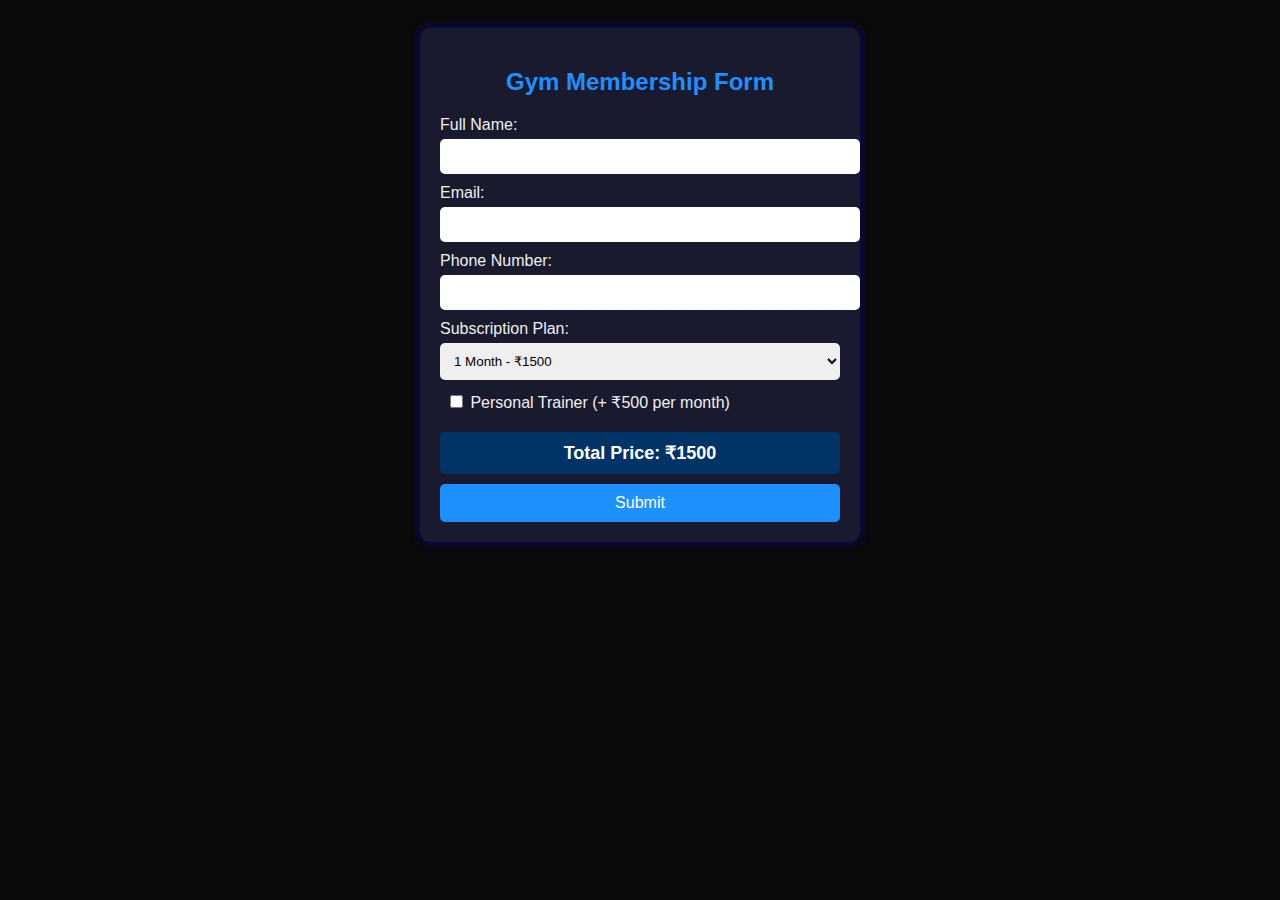
<file: joinus.html>
<!DOCTYPE html>
<html lang="en">
<head>
    <meta charset="UTF-8">
    <meta name="viewport" content="width=device-width, initial-scale=1.0">
    <title>Gym Membership Form</title>

    <!-- 
    - favicon
  -->
  <link rel="shortcut icon" href="./favivon.png" type="image/svg+xml">
  
    <style>
        body {
            font-family: Arial, sans-serif;
            background-color: #0a0a0a;
            color: #f0f0f0;
            text-align: center;
            padding: 20px;
        }

        .container {
            max-width: 400px;
            margin: auto;
            padding: 20px;
            background: #1a1a2e;
            border-radius: 10px;
            box-shadow: 0 0 10px rgba(0, 0, 255, 0.5);
        }

        h2 {
            color: #1e90ff;
        }

        label {
            display: block;
            margin-top: 10px;
            text-align: left;
            font-size: 16px;
        }

        input, select {
            width: 100%;
            padding: 10px;
            margin-top: 5px;
            border: none;
            border-radius: 5px;
        }

        input[type="checkbox"] {
            width: auto;
            margin-left: 10px;
        }

        .price-box {
            margin-top: 20px;
            padding: 10px;
            background: #003366;
            color: #fff;
            font-size: 18px;
            font-weight: bold;
            border-radius: 5px;
        }

        button {
            background-color: #1e90ff;
            color: white;
            padding: 10px;
            border: none;
            width: 100%;
            font-size: 16px;
            margin-top: 10px;
            cursor: pointer;
            border-radius: 5px;
        }

        button:hover {
            background-color: #0056b3;
        }
    </style>
</head>
<body>

    <div class="container">
        <h2>Gym Membership Form</h2>
        <form id="gymForm">
            <label for="name">Full Name:</label>
            <input type="text" id="name" required>

            <label for="email">Email:</label>
            <input type="email" id="email" required>

            <label for="phone">Phone Number:</label>
            <input type="tel" id="phone" required>

            <label for="subscription">Subscription Plan:</label>
            <select id="subscription" onchange="calculatePrice()">
                <option value="1" data-price="1500">1 Month - ₹1500</option>
                <option value="3" data-price="4000">3 Months - ₹4000</option>
                <option value="6" data-price="7000">6 Months - ₹7000</option>
                <option value="12" data-price="12000">12 Months - ₹12000</option>
            </select>

            <label>
                <input type="checkbox" id="ptOption" onchange="calculatePrice()"> Personal Trainer (+ ₹500 per month)
            </label>

            <div class="price-box">
                Total Price: ₹<span id="totalPrice">1500</span>
            </div>

            <button type="submit">Submit</button>
        </form>
    </div>

    <script>
        function calculatePrice() {
            const subscription = document.getElementById("subscription");
            const ptOption = document.getElementById("ptOption");
            const totalPriceBox = document.getElementById("totalPrice");

            const months = parseInt(subscription.value);
            const basePrice = parseInt(subscription.options[subscription.selectedIndex].dataset.price);
            const ptPrice = ptOption.checked ? months * 500 : 0;

            const totalPrice = basePrice + ptPrice;
            totalPriceBox.innerText = totalPrice;
        }

        document.getElementById("gymForm").addEventListener("submit", function (event) {
            event.preventDefault();
            alert("Form submitted successfully!");
        });
    </script>

</body>
</html>
</file>
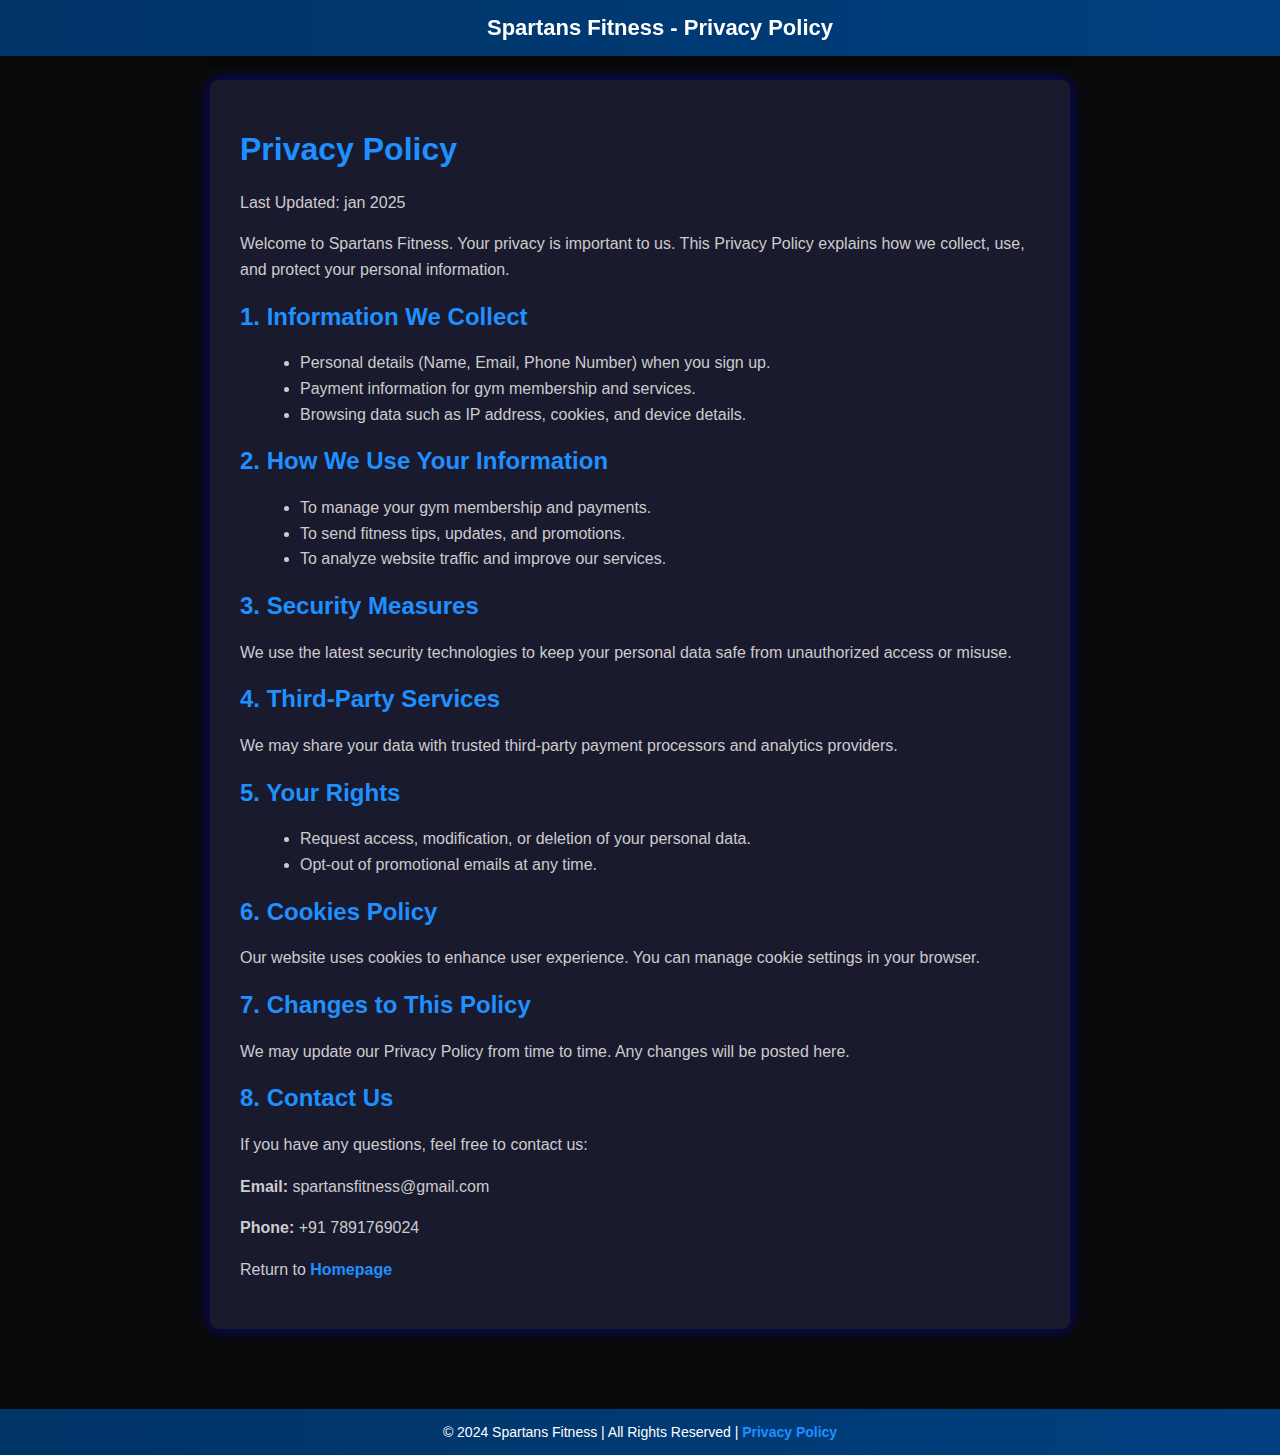
<file: privacy.html>
<!DOCTYPE html>
<html lang="en">
<head>
    <meta charset="UTF-8">
    <meta name="viewport" content="width=device-width, initial-scale=1.0">
    <title>Privacy Policy - Spartans Fitness</title>
    <link rel="shortcut icon" href="./favivon.png" type="image/svg+xml">
    <style>
        /* Global Styles */
        body {
            font-family: 'Arial', sans-serif;
            margin: 0;
            padding: 0;
            background-color: #0a0a0a;
            color: #f0f0f0;
        }

        /* Header Styling */
        .header {
            background: linear-gradient(90deg, #003366, #004080);
            color: white;
            padding: 15px 20px;
            text-align: center;
            font-size: 22px;
            font-weight: bold;
            position: fixed;
            width: 100%;
            top: 0;
            left: 0;
            box-shadow: 0px 4px 8px rgba(0, 0, 0, 0.3);
            z-index: 1000;
        }

        /* Main Container */
        .container {
            max-width: 800px;
            margin: 80px auto;
            padding: 30px;
            background: #1a1a2e;
            border-radius: 8px;
            box-shadow: 0px 0px 15px rgba(0, 0, 255, 0.5);
        }

        h1, h2 {
            color: #1e90ff;
        }

        p, li {
            font-size: 16px;
            line-height: 1.6;
            color: #ccc;
        }

        ul {
            margin-left: 20px;
        }

        /* Links Styling */
        a {
            color: #1e90ff;
            text-decoration: none;
            font-weight: bold;
            transition: 0.3s ease-in-out;
        }

        a:hover {
            text-decoration: underline;
            color: #3399ff;
        }

        /* Footer Styling */
        .footer {
            text-align: center;
            padding: 15px;
            margin-top: 20px;
            background: linear-gradient(90deg, #003366, #004080);
            color: white;
            font-size: 14px;
        }
    </style>
</head>
<body>

    <div class="header">
        Spartans Fitness - Privacy Policy
    </div>

    <div class="container">
        <h1>Privacy Policy</h1>
        <p>Last Updated: jan 2025</p>

        <p>Welcome to Spartans Fitness. Your privacy is important to us. This Privacy Policy explains how we collect, use, and protect your personal information.</p>

        <h2>1. Information We Collect</h2>
        <ul>
            <li>Personal details (Name, Email, Phone Number) when you sign up.</li>
            <li>Payment information for gym membership and services.</li>
            <li>Browsing data such as IP address, cookies, and device details.</li>
        </ul>

        <h2>2. How We Use Your Information</h2>
        <ul>
            <li>To manage your gym membership and payments.</li>
            <li>To send fitness tips, updates, and promotions.</li>
            <li>To analyze website traffic and improve our services.</li>
        </ul>

        <h2>3. Security Measures</h2>
        <p>We use the latest security technologies to keep your personal data safe from unauthorized access or misuse.</p>

        <h2>4. Third-Party Services</h2>
        <p>We may share your data with trusted third-party payment processors and analytics providers.</p>

        <h2>5. Your Rights</h2>
        <ul>
            <li>Request access, modification, or deletion of your personal data.</li>
            <li>Opt-out of promotional emails at any time.</li>
        </ul>

        <h2>6. Cookies Policy</h2>
        <p>Our website uses cookies to enhance user experience. You can manage cookie settings in your browser.</p>

        <h2>7. Changes to This Policy</h2>
        <p>We may update our Privacy Policy from time to time. Any changes will be posted here.</p>

        <h2>8. Contact Us</h2>
        <p>If you have any questions, feel free to contact us:</p>
        <p><strong>Email:</strong> spartansfitness@gmail.com</p>
        <p><strong>Phone:</strong> +91 7891769024</p>

        <p>Return to <a href="index.html">Homepage</a></p>
    </div>

    <div class="footer">
        &copy; 2024 Spartans Fitness | All Rights Reserved | <a href="#">Privacy Policy</a>
    </div>

</body>
</html>
</file>
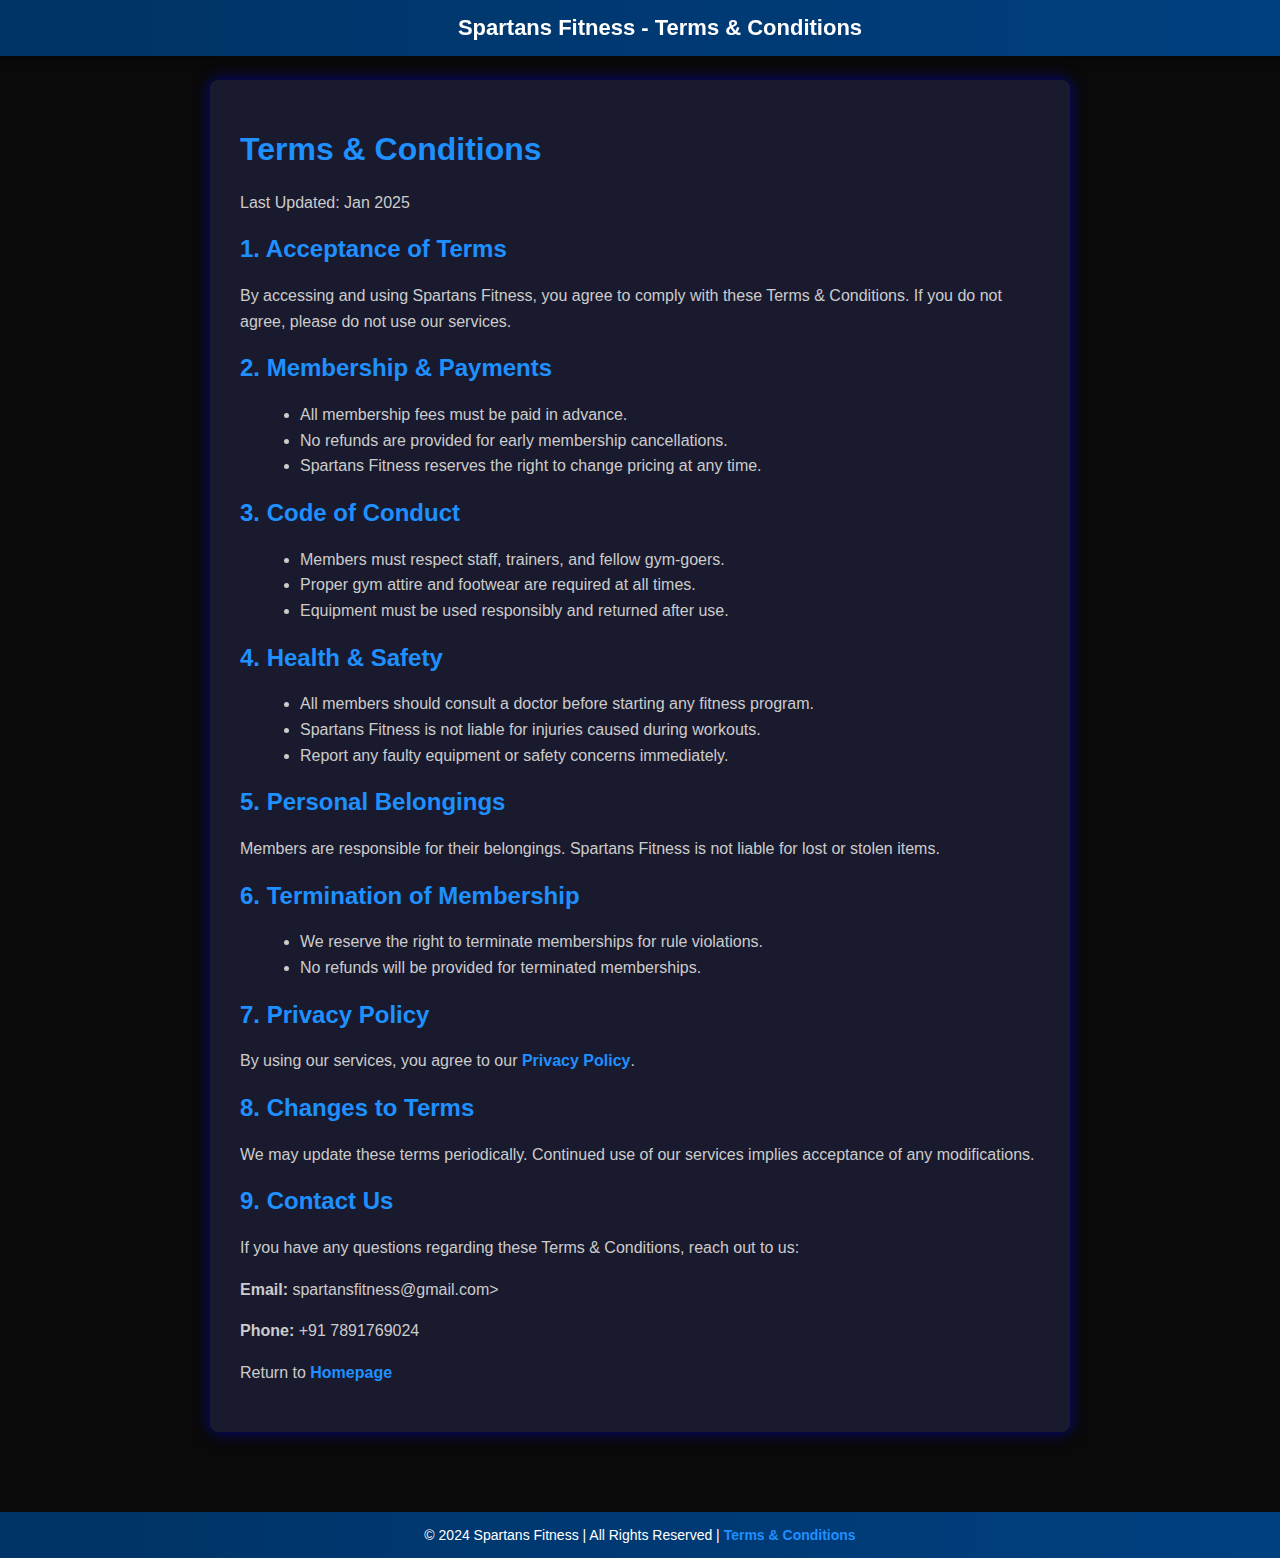
<file: terms-condition.html>
<!DOCTYPE html>
<html lang="en">
<head>
    <meta charset="UTF-8">
    <meta name="viewport" content="width=device-width, initial-scale=1.0">
    <title>Terms & Conditions - Spartans Fitness</title>
    <link rel="shortcut icon" href="./favivon.png" type="image/svg+xml">
    <style>
        /* Global Styles */
        body {
            font-family: 'Arial', sans-serif;
            margin: 0;
            padding: 0;
            background-color: #0a0a0a;
            color: #f0f0f0;
        }

        /* Header Styling */
        .header {
            background: linear-gradient(90deg, #003366, #004080);
            color: white;
            padding: 15px 20px;
            text-align: center;
            font-size: 22px;
            font-weight: bold;
            position: fixed;
            width: 100%;
            top: 0;
            left: 0;
            box-shadow: 0px 4px 8px rgba(0, 0, 0, 0.3);
            z-index: 1000;
        }

        /* Main Container */
        .container {
            max-width: 800px;
            margin: 80px auto;
            padding: 30px;
            background: #1a1a2e;
            border-radius: 8px;
            box-shadow: 0px 0px 15px rgba(0, 0, 255, 0.5);
        }

        h1, h2 {
            color: #1e90ff;
        }

        p, li {
            font-size: 16px;
            line-height: 1.6;
            color: #ccc;
        }

        ul {
            margin-left: 20px;
        }

        /* Links Styling */
        a {
            color: #1e90ff;
            text-decoration: none;
            font-weight: bold;
            transition: 0.3s ease-in-out;
        }

        a:hover {
            text-decoration: underline;
            color: #3399ff;
        }

        /* Footer Styling */
        .footer {
            text-align: center;
            padding: 15px;
            margin-top: 20px;
            background: linear-gradient(90deg, #003366, #004080);
            color: white;
            font-size: 14px;
        }
    </style>
</head>
<body>

    <div class="header">
        Spartans Fitness - Terms & Conditions
    </div>

    <div class="container">
        <h1>Terms & Conditions</h1>
        <p>Last Updated: Jan 2025</p>

        <h2>1. Acceptance of Terms</h2>
        <p>By accessing and using Spartans Fitness, you agree to comply with these Terms & Conditions. If you do not agree, please do not use our services.</p>

        <h2>2. Membership & Payments</h2>
        <ul>
            <li>All membership fees must be paid in advance.</li>
            <li>No refunds are provided for early membership cancellations.</li>
            <li>Spartans Fitness reserves the right to change pricing at any time.</li>
        </ul>

        <h2>3. Code of Conduct</h2>
        <ul>
            <li>Members must respect staff, trainers, and fellow gym-goers.</li>
            <li>Proper gym attire and footwear are required at all times.</li>
            <li>Equipment must be used responsibly and returned after use.</li>
        </ul>

        <h2>4. Health & Safety</h2>
        <ul>
            <li>All members should consult a doctor before starting any fitness program.</li>
            <li>Spartans Fitness is not liable for injuries caused during workouts.</li>
            <li>Report any faulty equipment or safety concerns immediately.</li>
        </ul>

        <h2>5. Personal Belongings</h2>
        <p>Members are responsible for their belongings. Spartans Fitness is not liable for lost or stolen items.</p>

        <h2>6. Termination of Membership</h2>
        <ul>
            <li>We reserve the right to terminate memberships for rule violations.</li>
            <li>No refunds will be provided for terminated memberships.</li>
        </ul>

        <h2>7. Privacy Policy</h2>
        <p>By using our services, you agree to our <a href="privacy-policy.html">Privacy Policy</a>.</p>

        <h2>8. Changes to Terms</h2>
        <p>We may update these terms periodically. Continued use of our services implies acceptance of any modifications.</p>

        <h2>9. Contact Us</h2>
        <p>If you have any questions regarding these Terms & Conditions, reach out to us:</p>
        <p><strong>Email:</strong> spartansfitness@gmail.com>
        <p><strong>Phone:</strong> +91 7891769024</p>

        <p>Return to <a href="index.html">Homepage</a></p>
    </div>

    <div class="footer">
        &copy; 2024 Spartans Fitness | All Rights Reserved | <a href="#">Terms & Conditions</a>
    </div>

</body>
</html>
</file>
